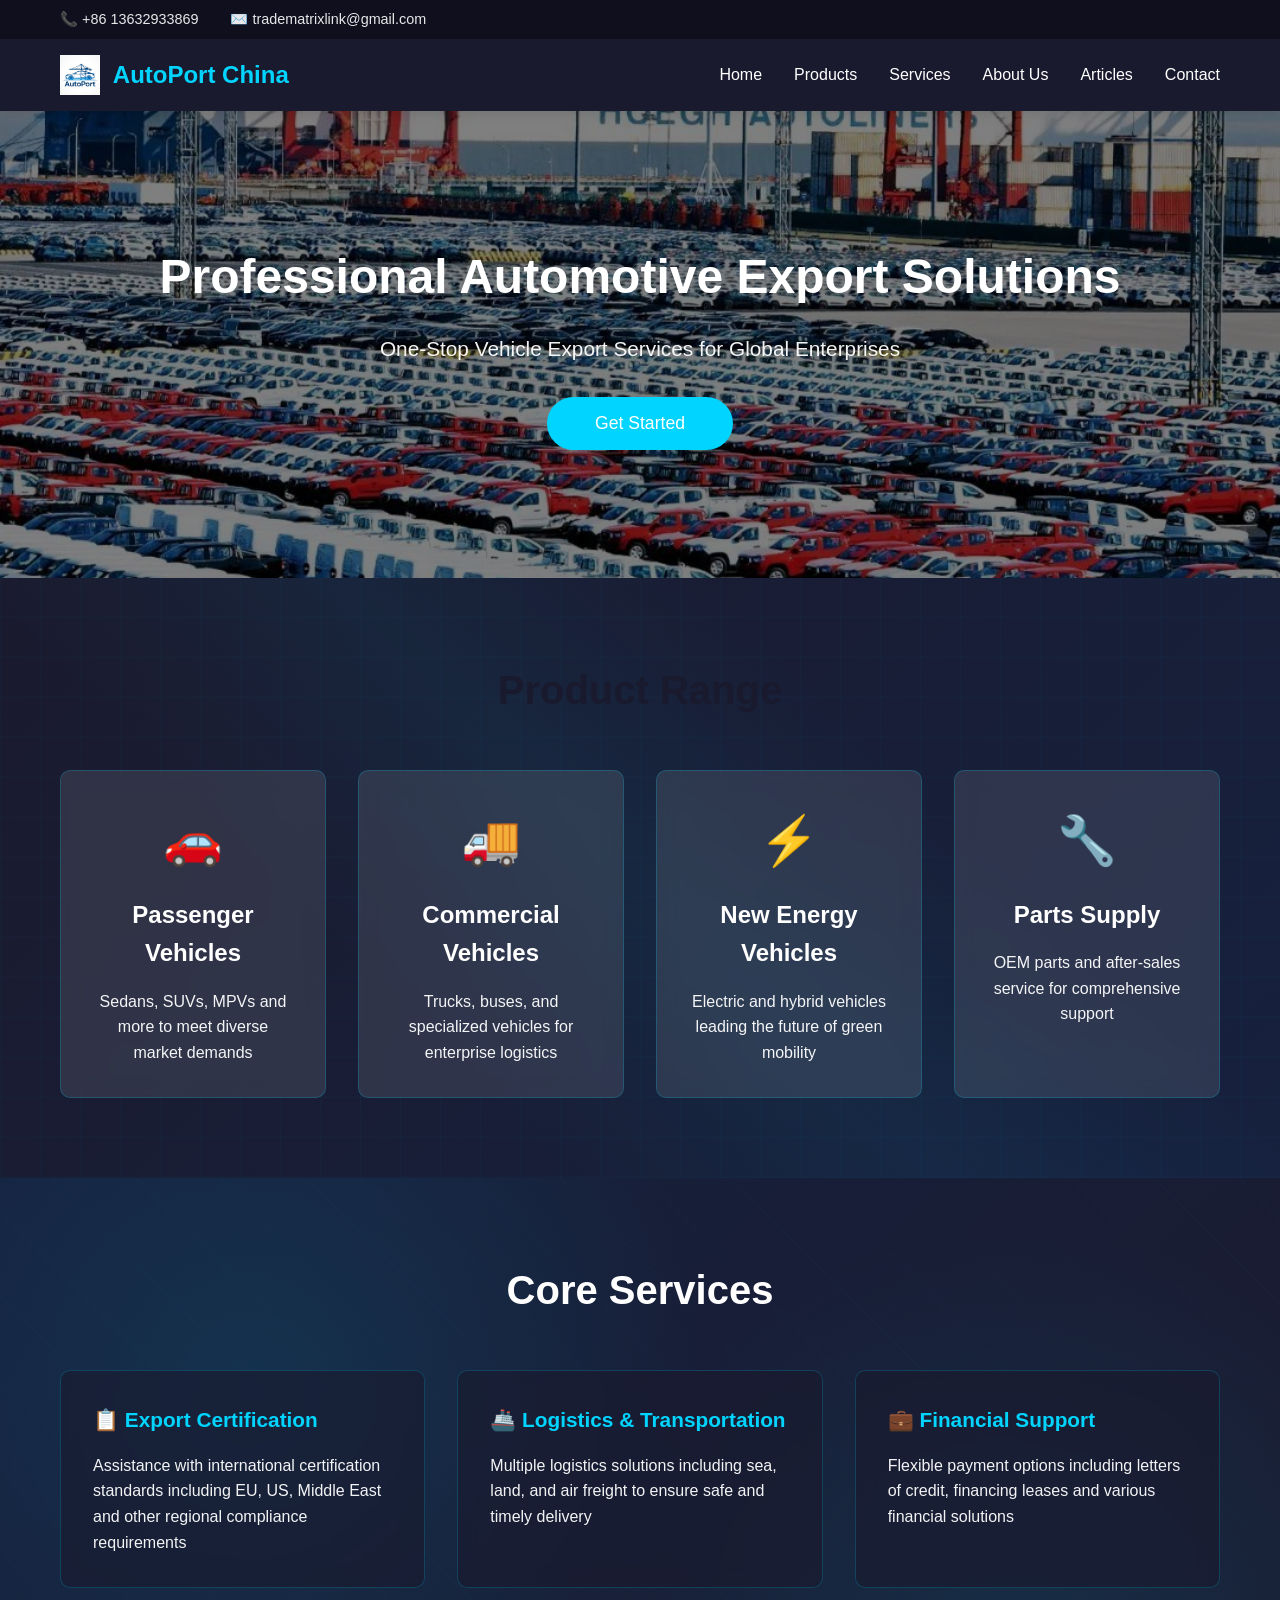
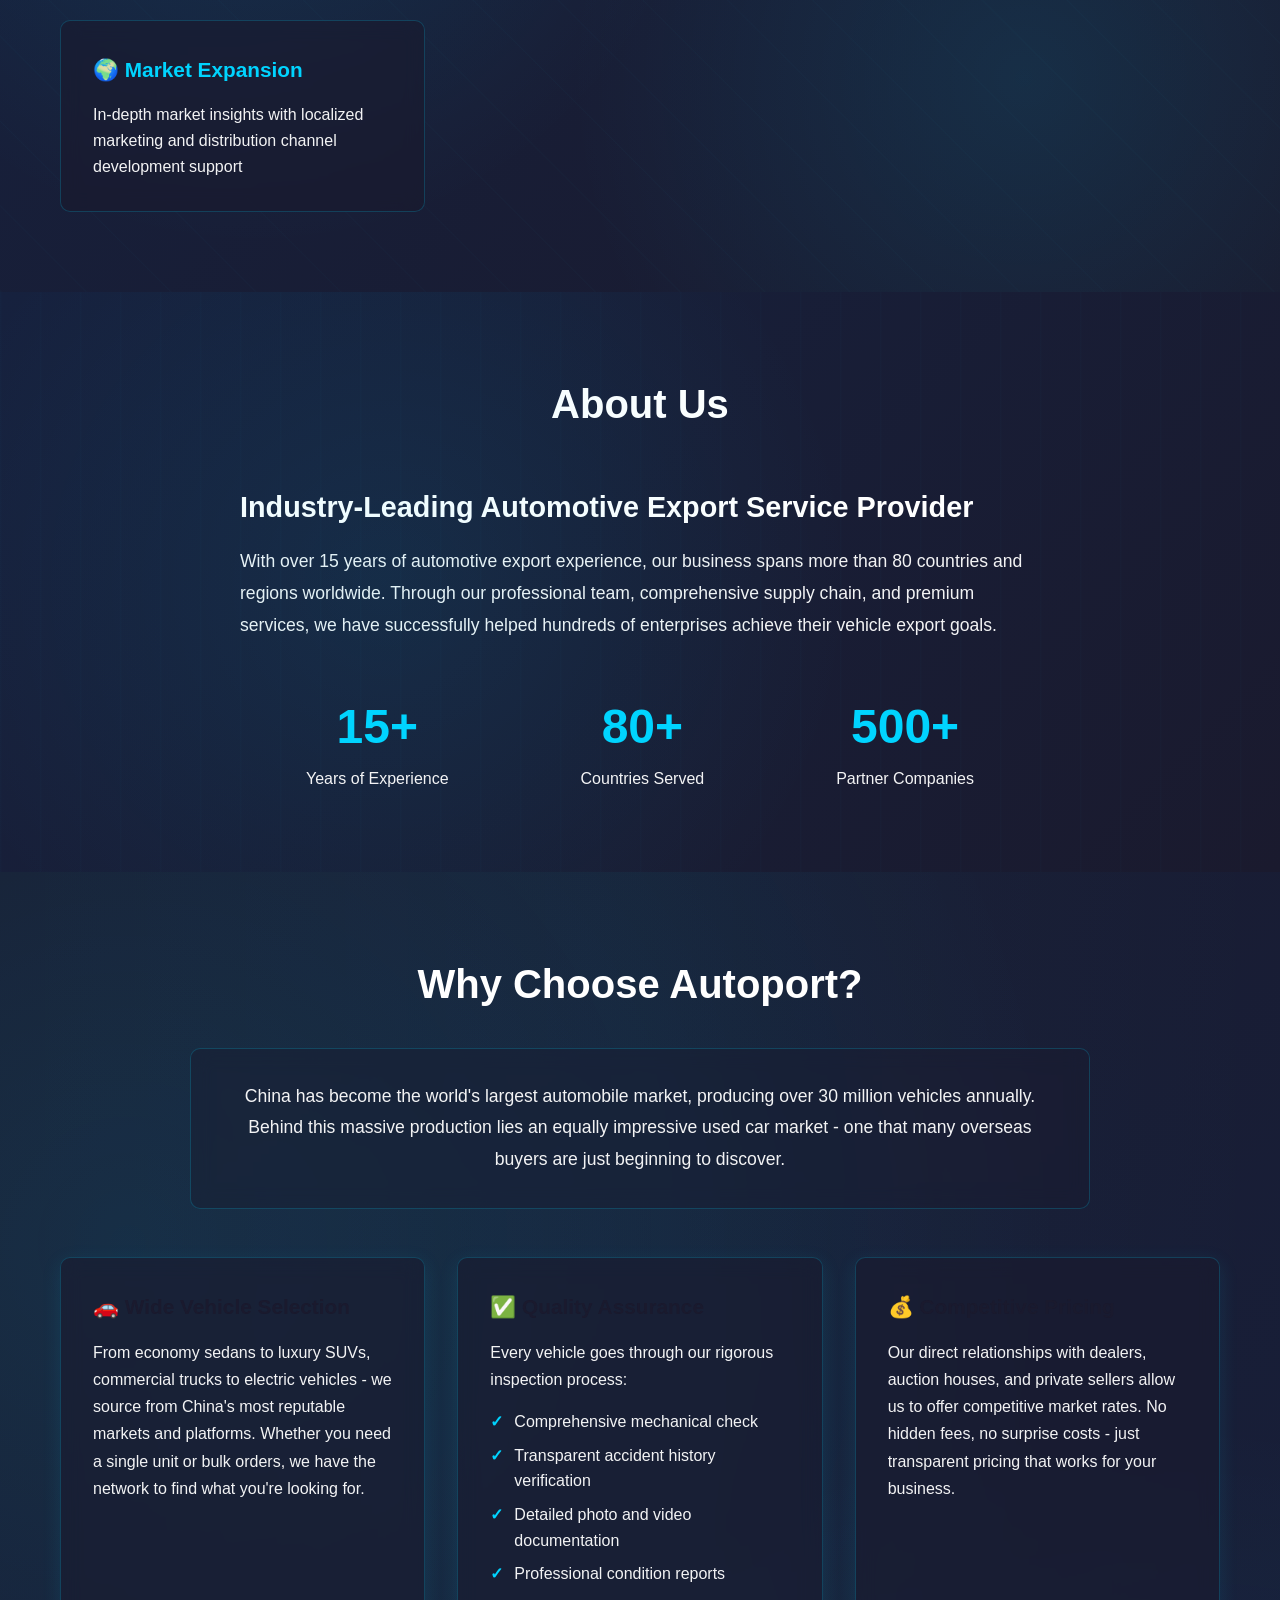
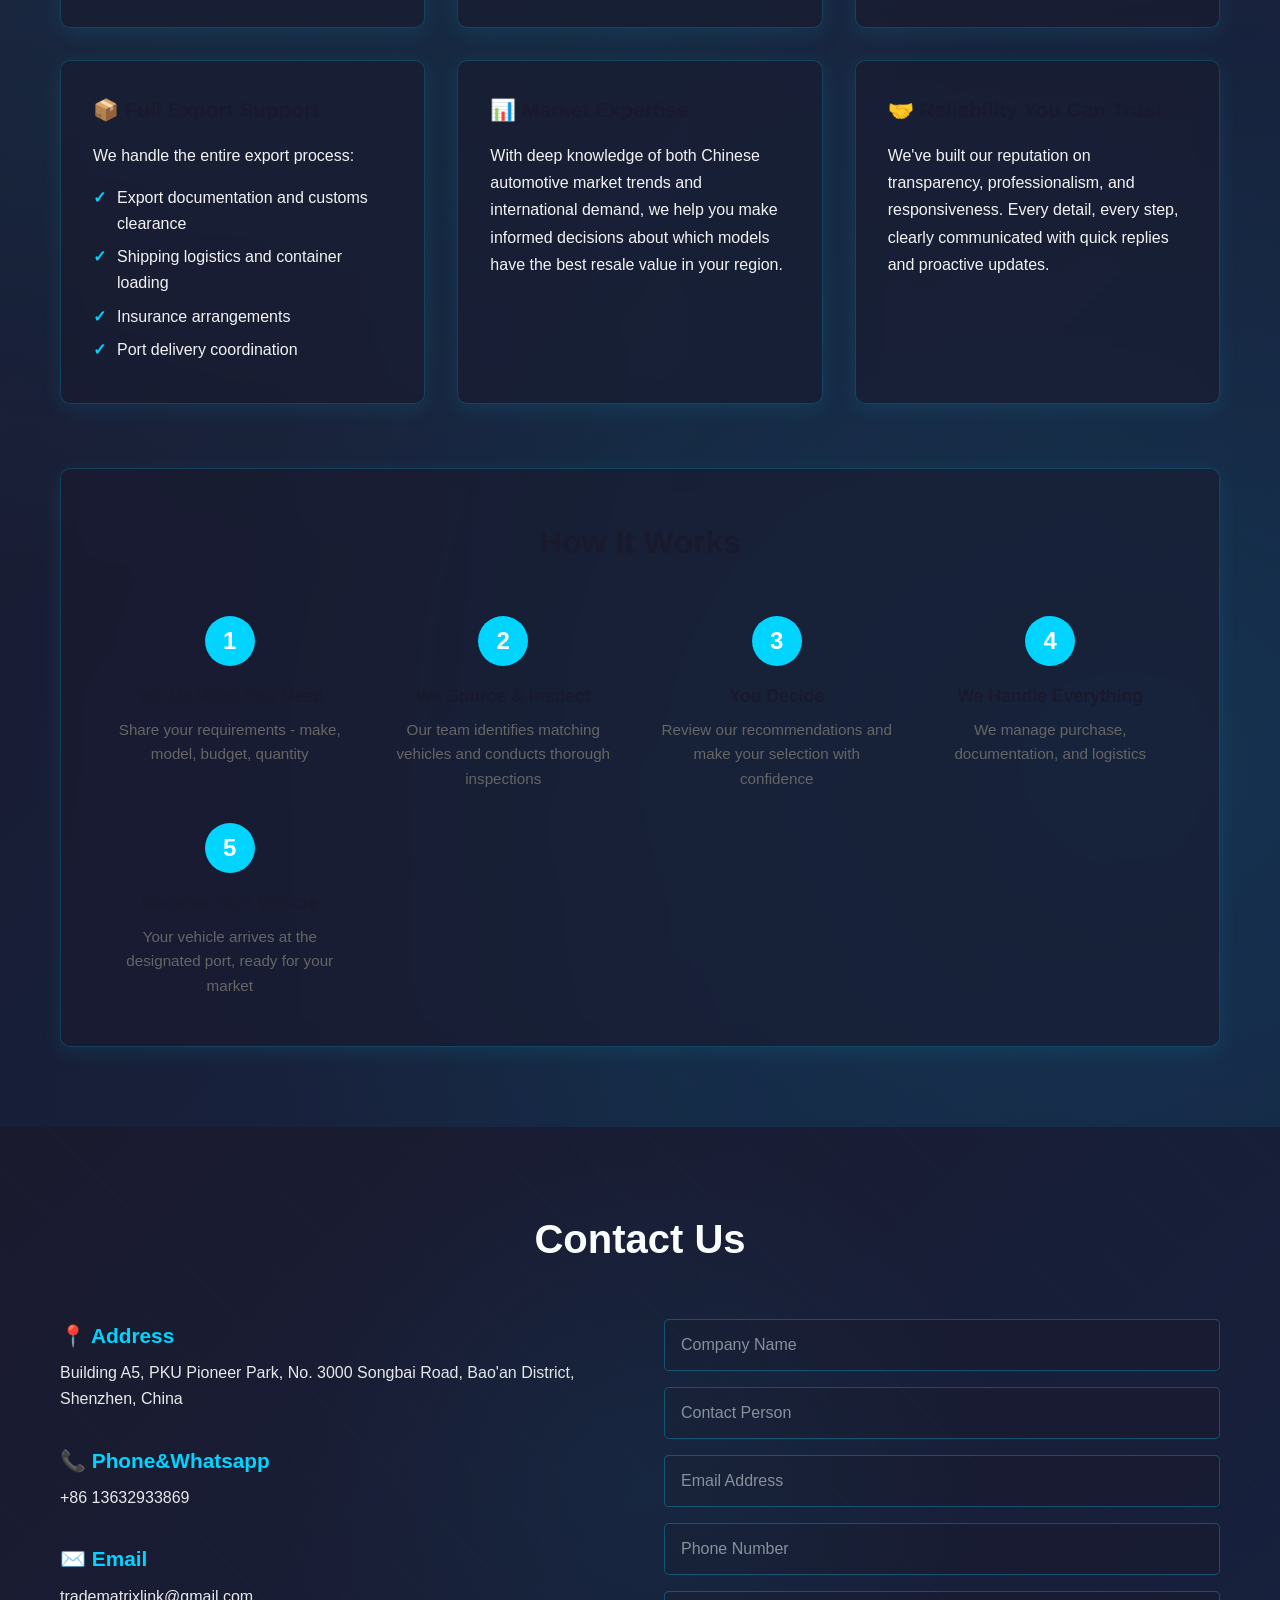
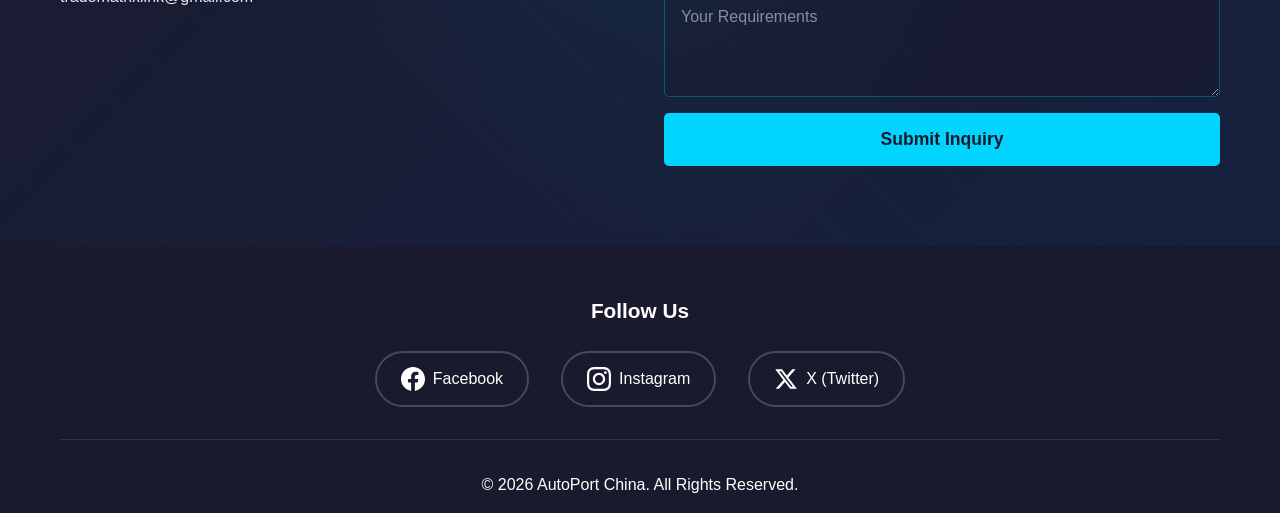
<file: index.html>
<!DOCTYPE html>
<html lang="en">
<head>
    <meta charset="UTF-8">
    <meta name="viewport" content="width=device-width, initial-scale=1.0">
    <title>AutoPort China - Professional Automotive Export Solutions</title>
    <link rel="stylesheet" href="styles.css">
</head>
<body>
    <!-- Top Bar -->
    <div class="top-bar">
        <div class="container">
            <div class="top-bar-content">
                <div class="top-bar-item">
                    <span>📞 +86 13632933869</span>
                </div>
                <div class="top-bar-item">
                    <span>✉️ tradematrixlink@gmail.com</span>
                </div>
            </div>
        </div>
    </div>

    <!-- 导航栏 -->
    <nav class="navbar">
        <div class="container">
            <div class="logo">
                <img src="images/AutoPort Logo.png" alt="AutoPort China Logo" class="logo-img">
                <span>AutoPort China</span>
            </div>
            <ul class="nav-menu">
                <li><a href="#home">Home</a></li>
                <li><a href="#products">Products</a></li>
                <li><a href="#services">Services</a></li>
                <li><a href="#about">About Us</a></li>
                <li><a href="articles.html">Articles</a></li>
                <li><a href="#contact">Contact</a></li>
            </ul>
            <button class="mobile-menu-toggle">☰</button>
        </div>
    </nav>

    <!-- Hero Section -->
    <section id="home" class="hero">
        <div class="hero-background">
            <img src="images/auto port.jpg" alt="Auto Port" class="hero-img">
        </div>
        <div class="container hero-content">
            <h1>Professional Automotive Export Solutions</h1>
            <p>One-Stop Vehicle Export Services for Global Enterprises</p>
            <button class="cta-button">Get Started</button>
        </div>
    </section>

    <!-- Products Section -->
    <section id="products" class="products">
        <div class="container">
            <h2>Product Range</h2>
            <div class="product-grid">
                <div class="product-card">
                    <div class="product-icon">🚗</div>
                    <h3>Passenger Vehicles</h3>
                    <p>Sedans, SUVs, MPVs and more to meet diverse market demands</p>
                </div>
                <div class="product-card">
                    <div class="product-icon">🚚</div>
                    <h3>Commercial Vehicles</h3>
                    <p>Trucks, buses, and specialized vehicles for enterprise logistics</p>
                </div>
                <div class="product-card">
                    <div class="product-icon">⚡</div>
                    <h3>New Energy Vehicles</h3>
                    <p>Electric and hybrid vehicles leading the future of green mobility</p>
                </div>
                <div class="product-card">
                    <div class="product-icon">🔧</div>
                    <h3>Parts Supply</h3>
                    <p>OEM parts and after-sales service for comprehensive support</p>
                </div>
            </div>
        </div>
    </section>

    <!-- Services Section -->
    <section id="services" class="services">
        <div class="container">
            <h2>Core Services</h2>
            <div class="service-list">
                <div class="service-item">
                    <h3>📋 Export Certification</h3>
                    <p>Assistance with international certification standards including EU, US, Middle East and other regional compliance requirements</p>
                </div>
                <div class="service-item">
                    <h3>🚢 Logistics & Transportation</h3>
                    <p>Multiple logistics solutions including sea, land, and air freight to ensure safe and timely delivery</p>
                </div>
                <div class="service-item">
                    <h3>💼 Financial Support</h3>
                    <p>Flexible payment options including letters of credit, financing leases and various financial solutions</p>
                </div>
                <div class="service-item">
                    <h3>🌍 Market Expansion</h3>
                    <p>In-depth market insights with localized marketing and distribution channel development support</p>
                </div>
            </div>
        </div>
    </section>

    <!-- About Section -->
    <section id="about" class="about">
        <div class="container">
            <h2>About Us</h2>
            <div class="about-content">
                <div class="about-text">
                    <h3>Industry-Leading Automotive Export Service Provider</h3>
                    <p>With over 15 years of automotive export experience, our business spans more than 80 countries and regions worldwide. Through our professional team, comprehensive supply chain, and premium services, we have successfully helped hundreds of enterprises achieve their vehicle export goals.</p>
                    <div class="stats">
                        <div class="stat-item">
                            <div class="stat-number">15+</div>
                            <div class="stat-label">Years of Experience</div>
                        </div>
                        <div class="stat-item">
                            <div class="stat-number">80+</div>
                            <div class="stat-label">Countries Served</div>
                        </div>
                        <div class="stat-item">
                            <div class="stat-number">500+</div>
                            <div class="stat-label">Partner Companies</div>
                        </div>
                    </div>
                </div>
            </div>
        </div>
    </section>

    <!-- Why Autoport Section -->
    <section id="why-autoport" class="why-autoport">
        <div class="container">
            <h2>Why Choose Autoport?</h2>
            
            <div class="article-intro">
                <p>China has become the world's largest automobile market, producing over 30 million vehicles annually. Behind this massive production lies an equally impressive used car market - one that many overseas buyers are just beginning to discover.</p>
            </div>

            <div class="features-grid">
                <div class="feature-box">
                    <h3>🚗 Wide Vehicle Selection</h3>
                    <p>From economy sedans to luxury SUVs, commercial trucks to electric vehicles - we source from China's most reputable markets and platforms. Whether you need a single unit or bulk orders, we have the network to find what you're looking for.</p>
                </div>

                <div class="feature-box">
                    <h3>✅ Quality Assurance</h3>
                    <p>Every vehicle goes through our rigorous inspection process:</p>
                    <ul>
                        <li>Comprehensive mechanical check</li>
                        <li>Transparent accident history verification</li>
                        <li>Detailed photo and video documentation</li>
                        <li>Professional condition reports</li>
                    </ul>
                </div>

                <div class="feature-box">
                    <h3>💰 Competitive Pricing</h3>
                    <p>Our direct relationships with dealers, auction houses, and private sellers allow us to offer competitive market rates. No hidden fees, no surprise costs - just transparent pricing that works for your business.</p>
                </div>

                <div class="feature-box">
                    <h3>📦 Full Export Support</h3>
                    <p>We handle the entire export process:</p>
                    <ul>
                        <li>Export documentation and customs clearance</li>
                        <li>Shipping logistics and container loading</li>
                        <li>Insurance arrangements</li>
                        <li>Port delivery coordination</li>
                    </ul>
                </div>

                <div class="feature-box">
                    <h3>📊 Market Expertise</h3>
                    <p>With deep knowledge of both Chinese automotive market trends and international demand, we help you make informed decisions about which models have the best resale value in your region.</p>
                </div>

                <div class="feature-box">
                    <h3>🤝 Reliability You Can Trust</h3>
                    <p>We've built our reputation on transparency, professionalism, and responsiveness. Every detail, every step, clearly communicated with quick replies and proactive updates.</p>
                </div>
            </div>

            <div class="how-it-works">
                <h3>How It Works</h3>
                <div class="steps">
                    <div class="step">
                        <div class="step-number">1</div>
                        <h4>Tell Us What You Need</h4>
                        <p>Share your requirements - make, model, budget, quantity</p>
                    </div>
                    <div class="step">
                        <div class="step-number">2</div>
                        <h4>We Source & Inspect</h4>
                        <p>Our team identifies matching vehicles and conducts thorough inspections</p>
                    </div>
                    <div class="step">
                        <div class="step-number">3</div>
                        <h4>You Decide</h4>
                        <p>Review our recommendations and make your selection with confidence</p>
                    </div>
                    <div class="step">
                        <div class="step-number">4</div>
                        <h4>We Handle Everything</h4>
                        <p>We manage purchase, documentation, and logistics</p>
                    </div>
                    <div class="step">
                        <div class="step-number">5</div>
                        <h4>Receive Your Vehicle</h4>
                        <p>Your vehicle arrives at the designated port, ready for your market</p>
                    </div>
                </div>
            </div>
        </div>
    </section>

    <!-- Contact Section -->
    <section id="contact" class="contact">
        <div class="container">
            <h2>Contact Us</h2>
            <div class="contact-content">
                <div class="contact-info">
                    <div class="info-item">
                        <h3>📍 Address</h3>
                        <p>Building A5, PKU Pioneer Park, No. 3000 Songbai Road, Bao'an District, Shenzhen, China</p>
                    </div>
                    <div class="info-item">
                        <h3>📞 Phone&Whatsapp</h3>
                        <p>+86 13632933869</p>
                    </div>
                    <div class="info-item">
                        <h3>✉️ Email</h3>
                        <p>tradematrixlink@gmail.com</p>
                    </div>
                </div>
                <form class="contact-form">
                    <input type="text" placeholder="Company Name" required>
                    <input type="text" placeholder="Contact Person" required>
                    <input type="email" placeholder="Email Address" required>
                    <input type="tel" placeholder="Phone Number" required>
                    <textarea placeholder="Your Requirements" rows="4" required></textarea>
                    <button type="submit" class="submit-button">Submit Inquiry</button>
                </form>
            </div>
        </div>
    </section>

    <!-- Footer -->
    <footer class="footer">
        <div class="container">
            <div class="footer-content">
                <div class="footer-social">
                    <h3>Follow Us</h3>
                    <div class="social-links">
                        <a href="https://www.facebook.com/autoportpage/" target="_blank" rel="noopener noreferrer" class="social-link">
                            <svg width="24" height="24" viewBox="0 0 24 24" fill="currentColor">
                                <path d="M24 12.073c0-6.627-5.373-12-12-12s-12 5.373-12 12c0 5.99 4.388 10.954 10.125 11.854v-8.385H7.078v-3.47h3.047V9.43c0-3.007 1.792-4.669 4.533-4.669 1.312 0 2.686.235 2.686.235v2.953H15.83c-1.491 0-1.956.925-1.956 1.874v2.25h3.328l-.532 3.47h-2.796v8.385C19.612 23.027 24 18.062 24 12.073z"/>
                            </svg>
                            <span>Facebook</span>
                        </a>
                        <a href="https://www.instagram.com/autoport.cc/" target="_blank" rel="noopener noreferrer" class="social-link">
                            <svg width="24" height="24" viewBox="0 0 24 24" fill="currentColor">
                                <path d="M12 2.163c3.204 0 3.584.012 4.85.07 3.252.148 4.771 1.691 4.919 4.919.058 1.265.069 1.645.069 4.849 0 3.205-.012 3.584-.069 4.849-.149 3.225-1.664 4.771-4.919 4.919-1.266.058-1.644.07-4.85.07-3.204 0-3.584-.012-4.849-.07-3.26-.149-4.771-1.699-4.919-4.92-.058-1.265-.07-1.644-.07-4.849 0-3.204.013-3.583.07-4.849.149-3.227 1.664-4.771 4.919-4.919 1.266-.057 1.645-.069 4.849-.069zm0-2.163c-3.259 0-3.667.014-4.947.072-4.358.2-6.78 2.618-6.98 6.98-.059 1.281-.073 1.689-.073 4.948 0 3.259.014 3.668.072 4.948.2 4.358 2.618 6.78 6.98 6.98 1.281.058 1.689.072 4.948.072 3.259 0 3.668-.014 4.948-.072 4.354-.2 6.782-2.618 6.979-6.98.059-1.28.073-1.689.073-4.948 0-3.259-.014-3.667-.072-4.947-.196-4.354-2.617-6.78-6.979-6.98-1.281-.059-1.69-.073-4.949-.073zm0 5.838c-3.403 0-6.162 2.759-6.162 6.162s2.759 6.163 6.162 6.163 6.162-2.759 6.162-6.163c0-3.403-2.759-6.162-6.162-6.162zm0 10.162c-2.209 0-4-1.79-4-4 0-2.209 1.791-4 4-4s4 1.791 4 4c0 2.21-1.791 4-4 4zm6.406-11.845c-.796 0-1.441.645-1.441 1.44s.645 1.44 1.441 1.44c.795 0 1.439-.645 1.439-1.44s-.644-1.44-1.439-1.44z"/>
                            </svg>
                            <span>Instagram</span>
                        </a>
                        <a href="https://x.com/starkernal" target="_blank" rel="noopener noreferrer" class="social-link">
                            <svg width="24" height="24" viewBox="0 0 24 24" fill="currentColor">
                                <path d="M18.244 2.25h3.308l-7.227 8.26 8.502 11.24H16.17l-5.214-6.817L4.99 21.75H1.68l7.73-8.835L1.254 2.25H8.08l4.713 6.231zm-1.161 17.52h1.833L7.084 4.126H5.117z"/>
                            </svg>
                            <span>X (Twitter)</span>
                        </a>
                    </div>
                </div>
            </div>
            <div class="footer-bottom">
                <p>&copy; 2026 AutoPort China. All Rights Reserved.</p>
            </div>
        </div>
    </footer>

    <script src="script.js"></script>
</body>
</html>
</file>
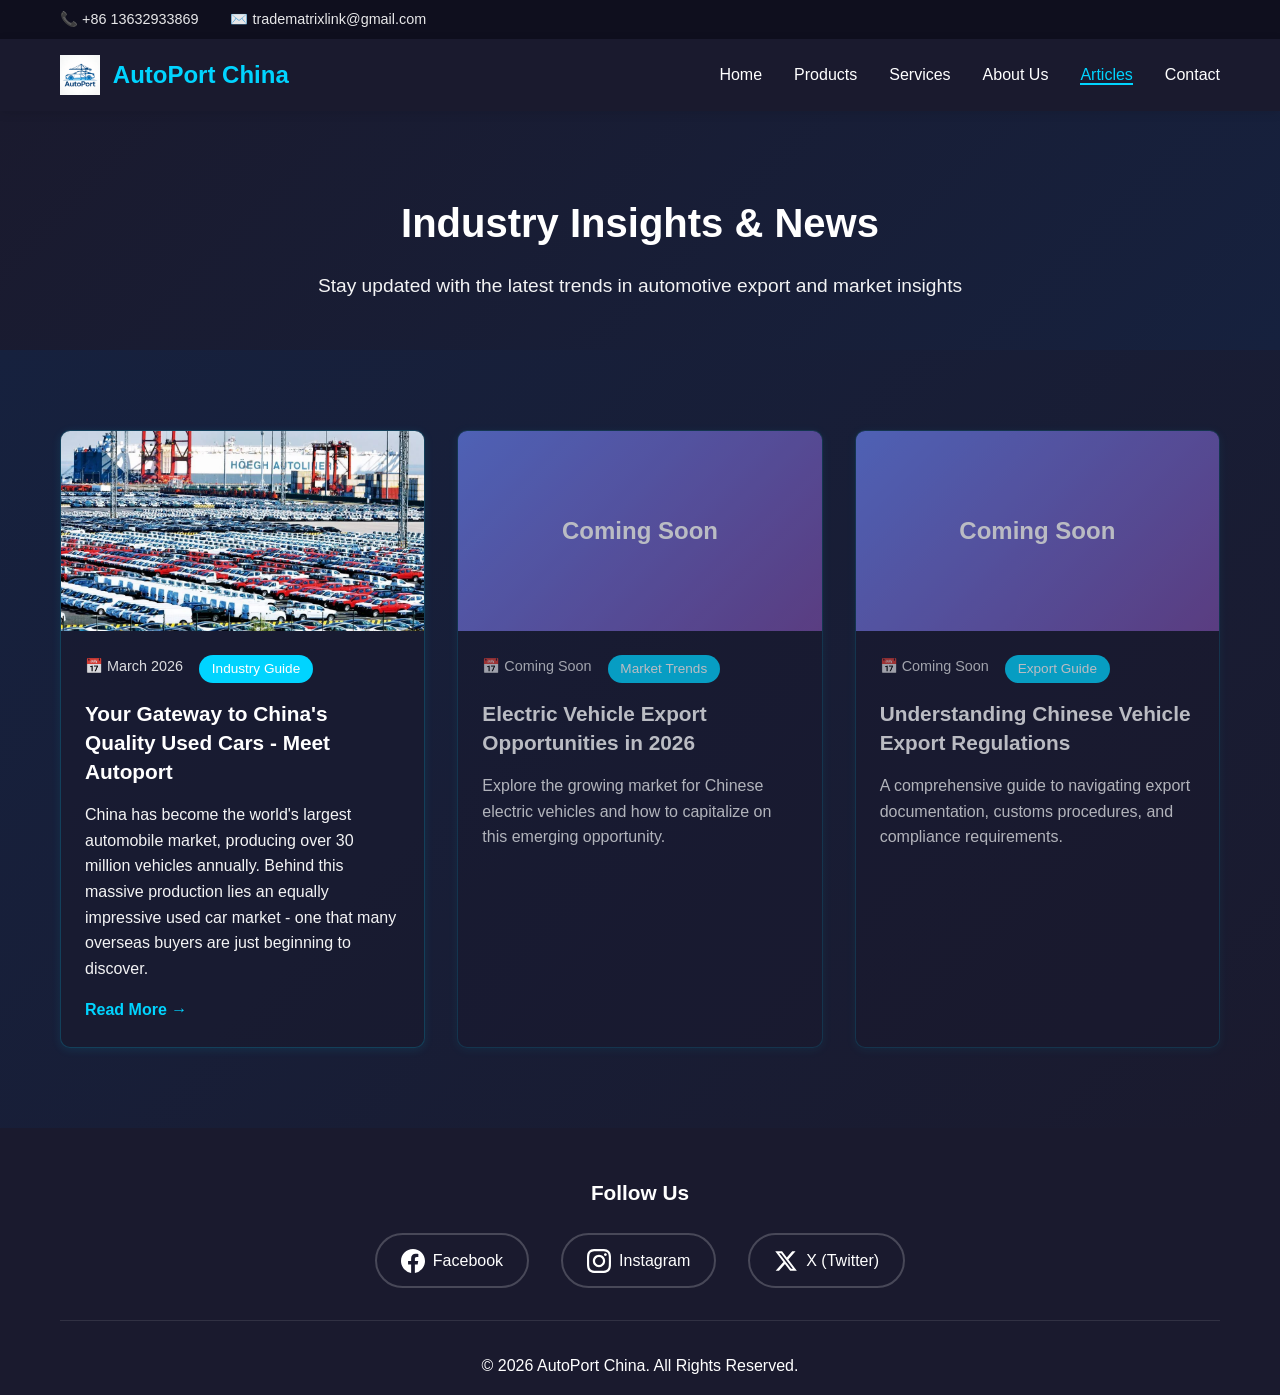
<file: articles.html>
<!DOCTYPE html>
<html lang="en">
<head>
    <meta charset="UTF-8">
    <meta name="viewport" content="width=device-width, initial-scale=1.0">
    <title>Articles - AutoPort China</title>
    <link rel="stylesheet" href="styles.css">
</head>
<body>
    <!-- Top Bar -->
    <div class="top-bar">
        <div class="container">
            <div class="top-bar-content">
                <div class="top-bar-item">
                    <span>📞 +86 13632933869</span>
                </div>
                <div class="top-bar-item">
                    <span>✉️ tradematrixlink@gmail.com</span>
                </div>
            </div>
        </div>
    </div>

    <!-- Navigation -->
    <nav class="navbar">
        <div class="container">
            <div class="logo">
                <img src="images/AutoPort Logo.png" alt="AutoPort China Logo" class="logo-img">
                <span>AutoPort China</span>
            </div>
            <ul class="nav-menu">
                <li><a href="index.html">Home</a></li>
                <li><a href="index.html#products">Products</a></li>
                <li><a href="index.html#services">Services</a></li>
                <li><a href="index.html#about">About Us</a></li>
                <li><a href="articles.html" class="active">Articles</a></li>
                <li><a href="index.html#contact">Contact</a></li>
            </ul>
            <button class="mobile-menu-toggle">☰</button>
        </div>
    </nav>

    <!-- Articles Header -->
    <section class="articles-header">
        <div class="container">
            <h1>Industry Insights & News</h1>
            <p>Stay updated with the latest trends in automotive export and market insights</p>
        </div>
    </section>

    <!-- Articles List -->
    <section class="articles-list">
        <div class="container">
            <div class="articles-grid">
                <!-- Article 1 -->
                <article class="article-card">
                    <a href="autoport_article_en.html" class="article-link">
                        <div class="article-image">
                            <img src="images/auto port.jpg" alt="Used Cars Export">
                        </div>
                    </a>
                    <div class="article-content">
                        <div class="article-meta">
                            <span class="article-date">📅 March 2026</span>
                            <span class="article-category">Industry Guide</span>
                        </div>
                        <h2><a href="autoport_article_en.html">Your Gateway to China's Quality Used Cars - Meet Autoport</a></h2>
                        <p>China has become the world's largest automobile market, producing over 30 million vehicles annually. Behind this massive production lies an equally impressive used car market - one that many overseas buyers are just beginning to discover.</p>
                        <a href="autoport_article_en.html" class="read-more">Read More →</a>
                    </div>
                </article>

                <!-- Placeholder for future articles -->
                <article class="article-card coming-soon">
                    <div class="article-image placeholder">
                        <div class="placeholder-text">Coming Soon</div>
                    </div>
                    <div class="article-content">
                        <div class="article-meta">
                            <span class="article-date">📅 Coming Soon</span>
                            <span class="article-category">Market Trends</span>
                        </div>
                        <h2>Electric Vehicle Export Opportunities in 2026</h2>
                        <p>Explore the growing market for Chinese electric vehicles and how to capitalize on this emerging opportunity.</p>
                    </div>
                </article>

                <article class="article-card coming-soon">
                    <div class="article-image placeholder">
                        <div class="placeholder-text">Coming Soon</div>
                    </div>
                    <div class="article-content">
                        <div class="article-meta">
                            <span class="article-date">📅 Coming Soon</span>
                            <span class="article-category">Export Guide</span>
                        </div>
                        <h2>Understanding Chinese Vehicle Export Regulations</h2>
                        <p>A comprehensive guide to navigating export documentation, customs procedures, and compliance requirements.</p>
                    </div>
                </article>
            </div>
        </div>
    </section>

    <!-- Footer -->
    <footer class="footer">
        <div class="container">
            <div class="footer-content">
                <div class="footer-social">
                    <h3>Follow Us</h3>
                    <div class="social-links">
                        <a href="https://www.facebook.com/autoportpage/" target="_blank" rel="noopener noreferrer" class="social-link">
                            <svg width="24" height="24" viewBox="0 0 24 24" fill="currentColor">
                                <path d="M24 12.073c0-6.627-5.373-12-12-12s-12 5.373-12 12c0 5.99 4.388 10.954 10.125 11.854v-8.385H7.078v-3.47h3.047V9.43c0-3.007 1.792-4.669 4.533-4.669 1.312 0 2.686.235 2.686.235v2.953H15.83c-1.491 0-1.956.925-1.956 1.874v2.25h3.328l-.532 3.47h-2.796v8.385C19.612 23.027 24 18.062 24 12.073z"/>
                            </svg>
                            <span>Facebook</span>
                        </a>
                        <a href="https://www.instagram.com/autoport.cc/" target="_blank" rel="noopener noreferrer" class="social-link">
                            <svg width="24" height="24" viewBox="0 0 24 24" fill="currentColor">
                                <path d="M12 2.163c3.204 0 3.584.012 4.85.07 3.252.148 4.771 1.691 4.919 4.919.058 1.265.069 1.645.069 4.849 0 3.205-.012 3.584-.069 4.849-.149 3.225-1.664 4.771-4.919 4.919-1.266.058-1.644.07-4.85.07-3.204 0-3.584-.012-4.849-.07-3.26-.149-4.771-1.699-4.919-4.92-.058-1.265-.07-1.644-.07-4.849 0-3.204.013-3.583.07-4.849.149-3.227 1.664-4.771 4.919-4.919 1.266-.057 1.645-.069 4.849-.069zm0-2.163c-3.259 0-3.667.014-4.947.072-4.358.2-6.78 2.618-6.98 6.98-.059 1.281-.073 1.689-.073 4.948 0 3.259.014 3.668.072 4.948.2 4.358 2.618 6.78 6.98 6.98 1.281.058 1.689.072 4.948.072 3.259 0 3.668-.014 4.948-.072 4.354-.2 6.782-2.618 6.979-6.98.059-1.28.073-1.689.073-4.948 0-3.259-.014-3.667-.072-4.947-.196-4.354-2.617-6.78-6.979-6.98-1.281-.059-1.69-.073-4.949-.073zm0 5.838c-3.403 0-6.162 2.759-6.162 6.162s2.759 6.163 6.162 6.163 6.162-2.759 6.162-6.163c0-3.403-2.759-6.162-6.162-6.162zm0 10.162c-2.209 0-4-1.79-4-4 0-2.209 1.791-4 4-4s4 1.791 4 4c0 2.21-1.791 4-4 4zm6.406-11.845c-.796 0-1.441.645-1.441 1.44s.645 1.44 1.441 1.44c.795 0 1.439-.645 1.439-1.44s-.644-1.44-1.439-1.44z"/>
                            </svg>
                            <span>Instagram</span>
                        </a>
                        <a href="https://x.com/starkernal" target="_blank" rel="noopener noreferrer" class="social-link">
                            <svg width="24" height="24" viewBox="0 0 24 24" fill="currentColor">
                                <path d="M18.244 2.25h3.308l-7.227 8.26 8.502 11.24H16.17l-5.214-6.817L4.99 21.75H1.68l7.73-8.835L1.254 2.25H8.08l4.713 6.231zm-1.161 17.52h1.833L7.084 4.126H5.117z"/>
                            </svg>
                            <span>X (Twitter)</span>
                        </a>
                    </div>
                </div>
            </div>
            <div class="footer-bottom">
                <p>&copy; 2026 AutoPort China. All Rights Reserved.</p>
            </div>
        </div>
    </footer>

    <script src="script.js"></script>
</body>
</html>
</file>
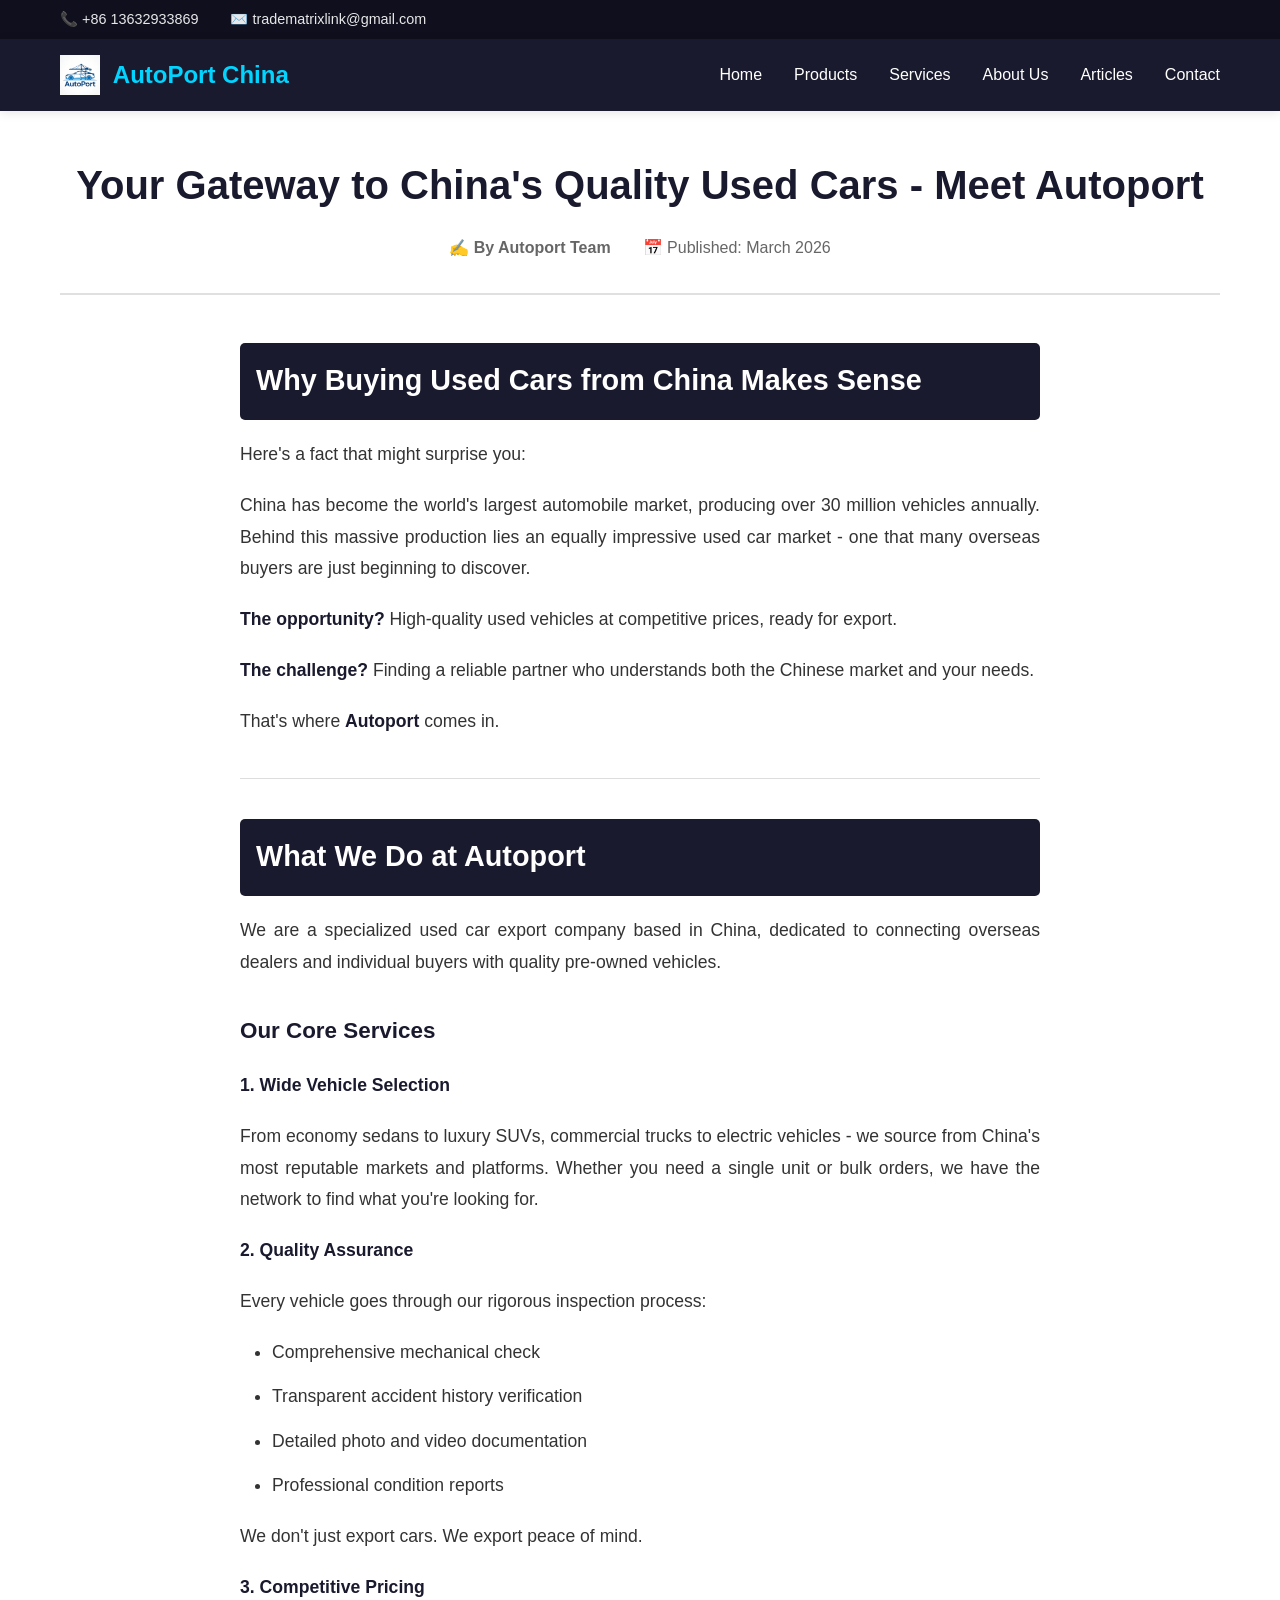
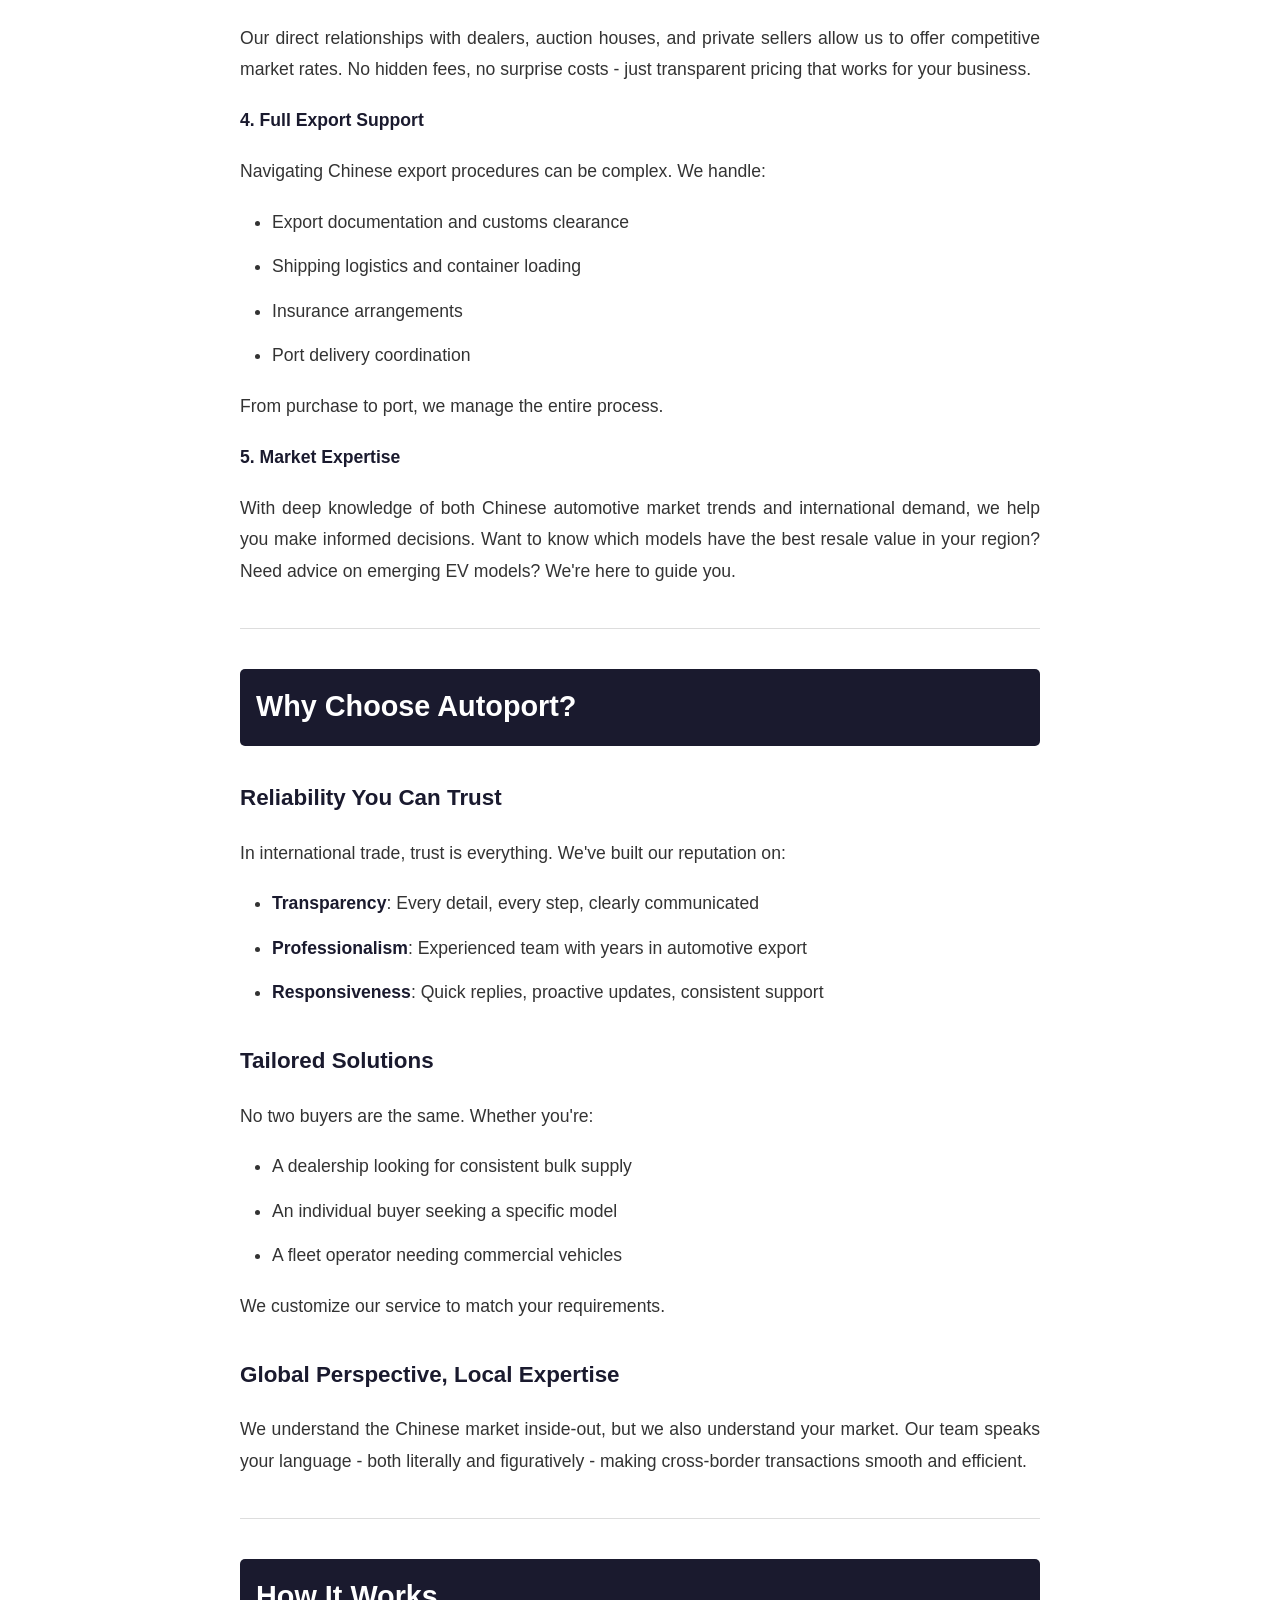
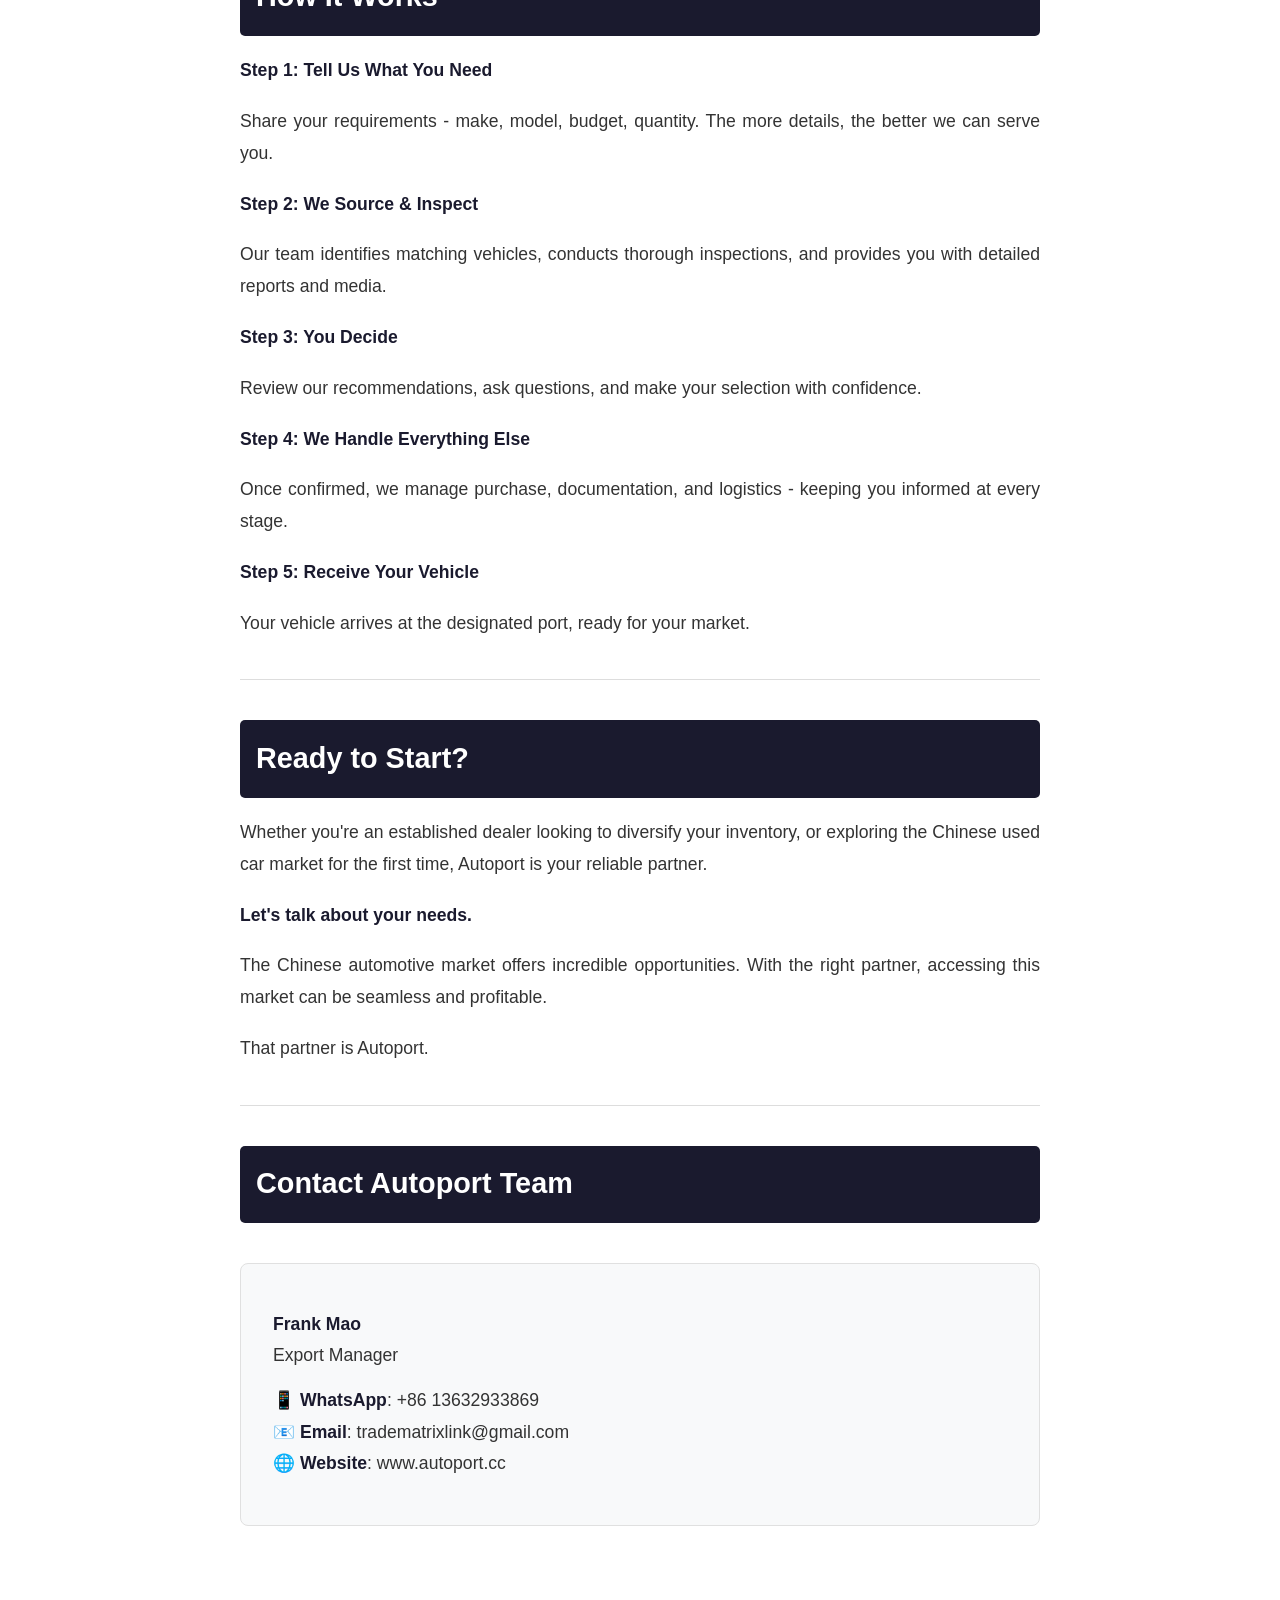
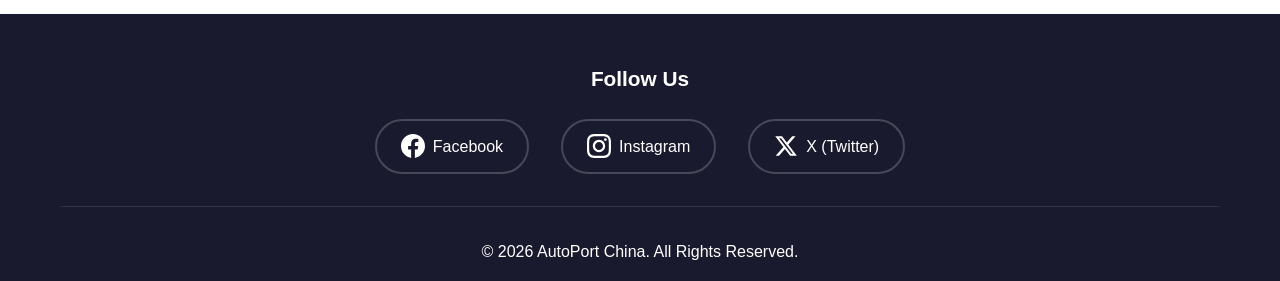
<file: autoport_article_en.html>
<!DOCTYPE html>
<html lang="en">
<head>
    <meta charset="UTF-8">
    <meta name="viewport" content="width=device-width, initial-scale=1.0">
    <title>Your Gateway to China's Quality Used Cars - Meet Autoport</title>
    <meta name="description" content="Autoport is a specialized used car export company based in China, connecting overseas dealers and buyers with quality pre-owned vehicles.">
    <link rel="stylesheet" href="styles.css">
</head>
<body>
    <!-- Top Bar -->
    <div class="top-bar">
        <div class="container">
            <div class="top-bar-content">
                <div class="top-bar-item">
                    <span>📞 +86 13632933869</span>
                </div>
                <div class="top-bar-item">
                    <span>✉️ tradematrixlink@gmail.com</span>
                </div>
            </div>
        </div>
    </div>

    <!-- Navigation -->
    <nav class="navbar">
        <div class="container">
            <div class="logo">
                <img src="images/AutoPort Logo.png" alt="AutoPort China Logo" class="logo-img">
                <span>AutoPort China</span>
            </div>
            <ul class="nav-menu">
                <li><a href="index.html">Home</a></li>
                <li><a href="index.html#products">Products</a></li>
                <li><a href="index.html#services">Services</a></li>
                <li><a href="index.html#about">About Us</a></li>
                <li><a href="articles.html">Articles</a></li>
                <li><a href="index.html#contact">Contact</a></li>
            </ul>
            <button class="mobile-menu-toggle">☰</button>
        </div>
    </nav>

    <!-- Article Header -->
    <article class="article-page">
        <div class="container">
            <div class="article-header-section">
                <h1>Your Gateway to China's Quality Used Cars - Meet Autoport</h1>
                <div class="article-meta-info">
                    <span class="author">✍️ By Autoport Team</span>
                    <span class="publish-date">📅 Published: March 2026</span>
                </div>
            </div>

            <div class="article-body">

<h2>Why Buying Used Cars from China Makes Sense</h2>

<p>Here's a fact that might surprise you:</p>

<p>China has become the world's largest automobile market, producing over 30 million vehicles annually. Behind this massive production lies an equally impressive used car market - one that many overseas buyers are just beginning to discover.</p>

<p><strong>The opportunity?</strong> High-quality used vehicles at competitive prices, ready for export.</p>

<p><strong>The challenge?</strong> Finding a reliable partner who understands both the Chinese market and your needs.</p>

<p>That's where <strong>Autoport</strong> comes in.</p>

<hr>

<h2>What We Do at Autoport</h2>

<p>We are a specialized used car export company based in China, dedicated to connecting overseas dealers and individual buyers with quality pre-owned vehicles.</p>

<h3>Our Core Services</h3>

<p><strong>1. Wide Vehicle Selection</strong></p>

<p>From economy sedans to luxury SUVs, commercial trucks to electric vehicles - we source from China's most reputable markets and platforms. Whether you need a single unit or bulk orders, we have the network to find what you're looking for.</p>

<p><strong>2. Quality Assurance</strong></p>

<p>Every vehicle goes through our rigorous inspection process:</p>
<ul>
<li>Comprehensive mechanical check</li>
<li>Transparent accident history verification</li>
<li>Detailed photo and video documentation</li>
<li>Professional condition reports</li>
</ul>

<p>We don't just export cars. We export peace of mind.</p>

<p><strong>3. Competitive Pricing</strong></p>

<p>Our direct relationships with dealers, auction houses, and private sellers allow us to offer competitive market rates. No hidden fees, no surprise costs - just transparent pricing that works for your business.</p>

<p><strong>4. Full Export Support</strong></p>

<p>Navigating Chinese export procedures can be complex. We handle:</p>
<ul>
<li>Export documentation and customs clearance</li>
<li>Shipping logistics and container loading</li>
<li>Insurance arrangements</li>
<li>Port delivery coordination</li>
</ul>

<p>From purchase to port, we manage the entire process.</p>

<p><strong>5. Market Expertise</strong></p>

<p>With deep knowledge of both Chinese automotive market trends and international demand, we help you make informed decisions. Want to know which models have the best resale value in your region? Need advice on emerging EV models? We're here to guide you.</p>

<hr>

<h2>Why Choose Autoport?</h2>

<h3>Reliability You Can Trust</h3>

<p>In international trade, trust is everything. We've built our reputation on:</p>
<ul>
<li><strong>Transparency</strong>: Every detail, every step, clearly communicated</li>
<li><strong>Professionalism</strong>: Experienced team with years in automotive export</li>
<li><strong>Responsiveness</strong>: Quick replies, proactive updates, consistent support</li>
</ul>

<h3>Tailored Solutions</h3>

<p>No two buyers are the same. Whether you're:</p>
<ul>
<li>A dealership looking for consistent bulk supply</li>
<li>An individual buyer seeking a specific model</li>
<li>A fleet operator needing commercial vehicles</li>
</ul>

<p>We customize our service to match your requirements.</p>

<h3>Global Perspective, Local Expertise</h3>

<p>We understand the Chinese market inside-out, but we also understand your market. Our team speaks your language - both literally and figuratively - making cross-border transactions smooth and efficient.</p>

<hr>

<h2>How It Works</h2>

<p><strong>Step 1: Tell Us What You Need</strong></p>

<p>Share your requirements - make, model, budget, quantity. The more details, the better we can serve you.</p>

<p><strong>Step 2: We Source & Inspect</strong></p>

<p>Our team identifies matching vehicles, conducts thorough inspections, and provides you with detailed reports and media.</p>

<p><strong>Step 3: You Decide</strong></p>

<p>Review our recommendations, ask questions, and make your selection with confidence.</p>

<p><strong>Step 4: We Handle Everything Else</strong></p>

<p>Once confirmed, we manage purchase, documentation, and logistics - keeping you informed at every stage.</p>

<p><strong>Step 5: Receive Your Vehicle</strong></p>

<p>Your vehicle arrives at the designated port, ready for your market.</p>

<hr>

<h2>Ready to Start?</h2>

<p>Whether you're an established dealer looking to diversify your inventory, or exploring the Chinese used car market for the first time, Autoport is your reliable partner.</p>

<p><strong>Let's talk about your needs.</strong></p>

<p>The Chinese automotive market offers incredible opportunities. With the right partner, accessing this market can be seamless and profitable.</p>

<p>That partner is Autoport.</p>

<hr>

<h2>Contact Autoport Team</h2>

<div class="contact-box">
<p><strong>Frank Mao</strong><br>
Export Manager</p>

<p>📱 <strong>WhatsApp</strong>: +86 13632933869<br>
📧 <strong>Email</strong>: tradematrixlink@gmail.com<br>
🌐 <strong>Website</strong>: www.autoport.cc</p>
</div>

            </div>
        </div>
    </article>

    <!-- Footer -->
    <footer class="footer">
        <div class="container">
            <div class="footer-content">
                <div class="footer-social">
                    <h3>Follow Us</h3>
                    <div class="social-links">
                        <a href="https://www.facebook.com/autoportpage/" target="_blank" rel="noopener noreferrer" class="social-link">
                            <svg width="24" height="24" viewBox="0 0 24 24" fill="currentColor">
                                <path d="M24 12.073c0-6.627-5.373-12-12-12s-12 5.373-12 12c0 5.99 4.388 10.954 10.125 11.854v-8.385H7.078v-3.47h3.047V9.43c0-3.007 1.792-4.669 4.533-4.669 1.312 0 2.686.235 2.686.235v2.953H15.83c-1.491 0-1.956.925-1.956 1.874v2.25h3.328l-.532 3.47h-2.796v8.385C19.612 23.027 24 18.062 24 12.073z"/>
                            </svg>
                            <span>Facebook</span>
                        </a>
                        <a href="https://www.instagram.com/autoport.cc/" target="_blank" rel="noopener noreferrer" class="social-link">
                            <svg width="24" height="24" viewBox="0 0 24 24" fill="currentColor">
                                <path d="M12 2.163c3.204 0 3.584.012 4.85.07 3.252.148 4.771 1.691 4.919 4.919.058 1.265.069 1.645.069 4.849 0 3.205-.012 3.584-.069 4.849-.149 3.225-1.664 4.771-4.919 4.919-1.266.058-1.644.07-4.85.07-3.204 0-3.584-.012-4.849-.07-3.26-.149-4.771-1.699-4.919-4.92-.058-1.265-.07-1.644-.07-4.849 0-3.204.013-3.583.07-4.849.149-3.227 1.664-4.771 4.919-4.919 1.266-.057 1.645-.069 4.849-.069zm0-2.163c-3.259 0-3.667.014-4.947.072-4.358.2-6.78 2.618-6.98 6.98-.059 1.281-.073 1.689-.073 4.948 0 3.259.014 3.668.072 4.948.2 4.358 2.618 6.78 6.98 6.98 1.281.058 1.689.072 4.948.072 3.259 0 3.668-.014 4.948-.072 4.354-.2 6.782-2.618 6.979-6.98.059-1.28.073-1.689.073-4.948 0-3.259-.014-3.667-.072-4.947-.196-4.354-2.617-6.78-6.979-6.98-1.281-.059-1.69-.073-4.949-.073zm0 5.838c-3.403 0-6.162 2.759-6.162 6.162s2.759 6.163 6.162 6.163 6.162-2.759 6.162-6.163c0-3.403-2.759-6.162-6.162-6.162zm0 10.162c-2.209 0-4-1.79-4-4 0-2.209 1.791-4 4-4s4 1.791 4 4c0 2.21-1.791 4-4 4zm6.406-11.845c-.796 0-1.441.645-1.441 1.44s.645 1.44 1.441 1.44c.795 0 1.439-.645 1.439-1.44s-.644-1.44-1.439-1.44z"/>
                            </svg>
                            <span>Instagram</span>
                        </a>
                        <a href="https://x.com/starkernal" target="_blank" rel="noopener noreferrer" class="social-link">
                            <svg width="24" height="24" viewBox="0 0 24 24" fill="currentColor">
                                <path d="M18.244 2.25h3.308l-7.227 8.26 8.502 11.24H16.17l-5.214-6.817L4.99 21.75H1.68l7.73-8.835L1.254 2.25H8.08l4.713 6.231zm-1.161 17.52h1.833L7.084 4.126H5.117z"/>
                            </svg>
                            <span>X (Twitter)</span>
                        </a>
                    </div>
                </div>
            </div>
            <div class="footer-bottom">
                <p>&copy; 2026 AutoPort China. All Rights Reserved.</p>
            </div>
        </div>
    </footer>

    <script src="script.js"></script>
</body>
</html>
</file>
<file: styles.css>
* {
    margin: 0;
    padding: 0;
    box-sizing: border-box;
}

body {
    font-family: -apple-system, BlinkMacSystemFont, 'Segoe UI', 'PingFang SC', 'Hiragino Sans GB', 'Microsoft YaHei', sans-serif;
    line-height: 1.6;
    color: #333;
}

/* Top Bar */
.top-bar {
    background: #0f0f1e;
    color: white;
    padding: 0.5rem 0;
    font-size: 0.9rem;
}

.top-bar-content {
    display: flex;
    justify-content: flex-start;
    align-items: center;
    gap: 2rem;
}

.top-bar-item {
    display: flex;
    align-items: center;
}

.top-bar-item span {
    opacity: 0.9;
}

.container {
    max-width: 1200px;
    margin: 0 auto;
    padding: 0 20px;
}

/* 导航栏 */
.navbar {
    background: #1a1a2e;
    color: white;
    padding: 1rem 0;
    position: sticky;
    top: 0;
    z-index: 1000;
    box-shadow: 0 2px 10px rgba(0,0,0,0.1);
}

.navbar .container {
    display: flex;
    justify-content: space-between;
    align-items: center;
}

.logo {
    font-size: 1.5rem;
    font-weight: bold;
    color: #00d4ff;
    display: flex;
    align-items: center;
    gap: 0.8rem;
}

.logo-img {
    height: 40px;
    width: auto;
    object-fit: contain;
}

.nav-menu {
    display: flex;
    list-style: none;
    gap: 2rem;
}

.nav-menu a {
    color: white;
    text-decoration: none;
    transition: color 0.3s;
}

.nav-menu a:hover {
    color: #00d4ff;
}

.mobile-menu-toggle {
    display: none;
    background: none;
    border: none;
    color: white;
    font-size: 1.5rem;
    cursor: pointer;
}

/* 首页横幅 */
.hero {
    position: relative;
    color: white;
    padding: 8rem 0;
    text-align: center;
    overflow: hidden;
}

.hero-background {
    position: absolute;
    top: 0;
    left: 0;
    width: 100%;
    height: 100%;
    z-index: 0;
}

.hero-img {
    width: 100%;
    height: 100%;
    object-fit: cover;
    filter: brightness(0.5);
}

.hero-content {
    position: relative;
    z-index: 1;
}

.hero h1 {
    font-size: 3rem;
    margin-bottom: 1rem;
}

.hero p {
    font-size: 1.3rem;
    margin-bottom: 2rem;
    opacity: 0.95;
}

.cta-button {
    background: #00d4ff;
    color: white;
    border: none;
    padding: 1rem 3rem;
    font-size: 1.1rem;
    border-radius: 50px;
    cursor: pointer;
    transition: transform 0.3s, box-shadow 0.3s;
}

.cta-button:hover {
    transform: translateY(-2px);
    box-shadow: 0 10px 20px rgba(0,212,255,0.3);
}

/* 产品展示 */
.products {
    padding: 5rem 0;
    background: linear-gradient(135deg, #1a1a2e 0%, #16213e 100%);
    position: relative;
    overflow: hidden;
}

.products::before {
    content: '';
    position: absolute;
    top: 0;
    left: 0;
    right: 0;
    bottom: 0;
    background: 
        linear-gradient(45deg, transparent 30%, rgba(0, 212, 255, 0.05) 50%, transparent 70%),
        repeating-linear-gradient(90deg, rgba(0, 212, 255, 0.03) 0px, transparent 2px, transparent 40px),
        repeating-linear-gradient(0deg, rgba(0, 212, 255, 0.03) 0px, transparent 2px, transparent 40px);
    pointer-events: none;
}

.products h2 {
    color: white;
}

.products .container {
    position: relative;
    z-index: 1;
}

.products h2 {
    text-align: center;
    font-size: 2.5rem;
    margin-bottom: 3rem;
    color: #1a1a2e;
}

.product-grid {
    display: grid;
    grid-template-columns: repeat(auto-fit, minmax(250px, 1fr));
    gap: 2rem;
}

.product-card {
    background: rgba(255, 255, 255, 0.1);
    padding: 2rem;
    border-radius: 10px;
    text-align: center;
    transition: transform 0.3s, box-shadow 0.3s, background 0.3s;
    border: 1px solid rgba(0, 212, 255, 0.2);
    backdrop-filter: blur(10px);
}

.product-card:hover {
    transform: translateY(-5px);
    box-shadow: 0 10px 30px rgba(0, 212, 255, 0.3);
    background: rgba(0, 212, 255, 0.15);
    border-color: rgba(0, 212, 255, 0.5);
}

.product-icon {
    font-size: 3rem;
    margin-bottom: 1rem;
}

.product-card h3 {
    font-size: 1.5rem;
    margin-bottom: 1rem;
    color: white;
}

.product-card p {
    color: rgba(255, 255, 255, 0.95);
}

/* 服务介绍 */
.services {
    padding: 5rem 0;
    background: linear-gradient(135deg, #16213e 0%, #1a1a2e 100%);
    position: relative;
    color: white;
    overflow: hidden;
}

.services::before {
    content: '';
    position: absolute;
    top: 0;
    left: 0;
    right: 0;
    bottom: 0;
    background: 
        radial-gradient(circle at 20% 30%, rgba(0, 212, 255, 0.1) 0%, transparent 40%),
        radial-gradient(circle at 80% 70%, rgba(0, 212, 255, 0.1) 0%, transparent 40%),
        repeating-linear-gradient(45deg, transparent 0px, rgba(0, 212, 255, 0.02) 1px, transparent 2px, transparent 60px);
    pointer-events: none;
}

.services .container {
    position: relative;
    z-index: 1;
}

.services h2 {
    text-align: center;
    font-size: 2.5rem;
    margin-bottom: 3rem;
    color: white;
}

.service-list {
    display: grid;
    grid-template-columns: repeat(auto-fit, minmax(280px, 1fr));
    gap: 2rem;
}

.service-item {
    padding: 2rem;
    background: rgba(26, 26, 46, 0.6);
    border-radius: 10px;
    border-left: 4px solid #00d4ff;
    backdrop-filter: blur(10px);
    border: 1px solid rgba(0, 212, 255, 0.2);
    transition: all 0.3s;
}

.service-item:hover {
    border-color: rgba(0, 212, 255, 0.5);
    box-shadow: 0 5px 20px rgba(0, 212, 255, 0.2);
}

.service-item h3 {
    font-size: 1.3rem;
    margin-bottom: 1rem;
    color: #00d4ff;
}

.service-item p {
    color: rgba(255, 255, 255, 0.95);
}

/* 关于我们 */
.about {
    padding: 5rem 0;
    background: linear-gradient(135deg, #16213e 0%, #1a1a2e 100%);
    color: white;
    position: relative;
    overflow: hidden;
}

.about::before {
    content: '';
    position: absolute;
    top: 0;
    left: 0;
    right: 0;
    bottom: 0;
    background: 
        radial-gradient(circle at 30% 50%, rgba(0, 212, 255, 0.08) 0%, transparent 50%),
        repeating-linear-gradient(90deg, rgba(0, 212, 255, 0.02) 0px, transparent 2px, transparent 40px);
    pointer-events: none;
}

.about h2 {
    text-align: center;
    font-size: 2.5rem;
    margin-bottom: 3rem;
}

.about-content {
    max-width: 800px;
    margin: 0 auto;
}

.about-text h3 {
    font-size: 1.8rem;
    margin-bottom: 1rem;
}

.about-text p {
    font-size: 1.1rem;
    line-height: 1.8;
    margin-bottom: 2rem;
    color: rgba(255, 255, 255, 0.95);
}

.stats {
    display: flex;
    justify-content: space-around;
    margin-top: 3rem;
}

.stat-item {
    text-align: center;
}

.stat-number {
    font-size: 3rem;
    font-weight: bold;
    color: #00d4ff;
}

.stat-label {
    font-size: 1rem;
    opacity: 0.95;
}

/* 联系我们 */
.contact {
    padding: 5rem 0;
    background: linear-gradient(135deg, #1a1a2e 0%, #16213e 100%);
    position: relative;
    overflow: hidden;
}

.contact::before {
    content: '';
    position: absolute;
    top: 0;
    left: 0;
    right: 0;
    bottom: 0;
    background: 
        radial-gradient(circle at 50% 50%, rgba(0, 212, 255, 0.05) 0%, transparent 50%),
        repeating-linear-gradient(45deg, transparent 0px, rgba(0, 212, 255, 0.02) 1px, transparent 2px, transparent 60px);
    pointer-events: none;
}

.contact h2 {
    text-align: center;
    font-size: 2.5rem;
    margin-bottom: 3rem;
    color: white;
}

.contact-content {
    display: grid;
    grid-template-columns: 1fr 1fr;
    gap: 3rem;
}

.contact-info {
    display: flex;
    flex-direction: column;
    gap: 2rem;
}

.info-item h3 {
    font-size: 1.3rem;
    margin-bottom: 0.5rem;
    color: #00d4ff;
}

.info-item p {
    color: rgba(255, 255, 255, 0.9);
}

.contact-form {
    display: flex;
    flex-direction: column;
    gap: 1rem;
}

.contact-form input,
.contact-form textarea {
    padding: 1rem;
    border: 1px solid rgba(0, 212, 255, 0.3);
    border-radius: 5px;
    font-size: 1rem;
    font-family: inherit;
    background: rgba(26, 26, 46, 0.6);
    color: white;
    transition: border-color 0.3s;
}

.contact-form input:focus,
.contact-form textarea:focus {
    outline: none;
    border-color: #00d4ff;
}

.contact-form input::placeholder,
.contact-form textarea::placeholder {
    color: rgba(255, 255, 255, 0.5);
}

.submit-button {
    background: #00d4ff;
    color: #1a1a2e;
    border: none;
    padding: 1rem;
    font-size: 1.1rem;
    border-radius: 5px;
    cursor: pointer;
    transition: all 0.3s;
    font-weight: 600;
}

.submit-button:hover {
    background: #00b8e6;
    box-shadow: 0 5px 20px rgba(0, 212, 255, 0.4);
    transform: translateY(-2px);
}

/* 页脚 */
.footer {
    background: #1a1a2e;
    color: white;
    padding: 3rem 0 1rem;
}

.footer-content {
    margin-bottom: 2rem;
}

.footer-social {
    text-align: center;
}

.footer-social h3 {
    font-size: 1.3rem;
    margin-bottom: 1.5rem;
    color: white;
}

.social-links {
    display: flex;
    justify-content: center;
    gap: 2rem;
    flex-wrap: wrap;
}

.social-link {
    display: flex;
    align-items: center;
    gap: 0.5rem;
    color: white;
    text-decoration: none;
    padding: 0.8rem 1.5rem;
    border: 2px solid rgba(255,255,255,0.2);
    border-radius: 50px;
    transition: all 0.3s;
}

.social-link:hover {
    background: #00d4ff;
    border-color: #00d4ff;
    transform: translateY(-3px);
}

.social-link svg {
    width: 24px;
    height: 24px;
}

.footer-bottom {
    text-align: center;
    padding-top: 2rem;
    border-top: 1px solid rgba(255,255,255,0.1);
}

.footer-bottom p {
    margin: 0;
}

/* 响应式设计 */
@media (max-width: 768px) {
    .top-bar-content {
        flex-direction: column;
        gap: 0.5rem;
        text-align: center;
    }
    
    .nav-menu {
        display: none;
    }
    
    .mobile-menu-toggle {
        display: block;
    }
    
    .hero h1 {
        font-size: 2rem;
    }
    
    .hero p {
        font-size: 1rem;
    }
    
    .contact-content {
        grid-template-columns: 1fr;
    }
    
    .stats {
        flex-direction: column;
        gap: 2rem;
    }
}


/* Why Autoport Section */
.why-autoport {
    padding: 5rem 0;
    background: linear-gradient(135deg, #1a1a2e 0%, #16213e 100%);
    position: relative;
    overflow: hidden;
}

.why-autoport::before {
    content: '';
    position: absolute;
    top: 0;
    left: 0;
    right: 0;
    bottom: 0;
    background: 
        radial-gradient(circle at 10% 20%, rgba(0, 212, 255, 0.1) 0%, transparent 50%),
        radial-gradient(circle at 90% 80%, rgba(0, 212, 255, 0.1) 0%, transparent 50%),
        linear-gradient(90deg, transparent 0%, rgba(0, 212, 255, 0.03) 50%, transparent 100%);
    pointer-events: none;
}

.why-autoport .container {
    position: relative;
    z-index: 1;
}

.why-autoport h2 {
    text-align: center;
    font-size: 2.5rem;
    margin-bottom: 2rem;
    color: white;
}

.article-intro {
    max-width: 900px;
    margin: 0 auto 3rem;
    text-align: center;
    font-size: 1.1rem;
    line-height: 1.8;
    color: rgba(255, 255, 255, 0.95);
    background: rgba(26, 26, 46, 0.4);
    padding: 2rem;
    border-radius: 10px;
    backdrop-filter: blur(10px);
    border: 1px solid rgba(0, 212, 255, 0.2);
}

.features-grid {
    display: grid;
    grid-template-columns: repeat(auto-fit, minmax(350px, 1fr));
    gap: 2rem;
    margin-bottom: 4rem;
}

.feature-box {
    background: rgba(26, 26, 46, 0.6);
    padding: 2rem;
    border-radius: 10px;
    box-shadow: 0 5px 20px rgba(0, 212, 255, 0.1);
    backdrop-filter: blur(10px);
    transition: transform 0.3s, box-shadow 0.3s;
    border: 1px solid rgba(0, 212, 255, 0.2);
}

.feature-box:hover {
    transform: translateY(-5px);
    box-shadow: 0 10px 30px rgba(0, 212, 255, 0.3);
    border-color: rgba(0, 212, 255, 0.5);
}

.feature-box h3 {
    font-size: 1.3rem;
    margin-bottom: 1rem;
    color: #00d4ff;
}

.feature-box p {
    color: rgba(255, 255, 255, 0.95);
}

.feature-box ul li {
    color: rgba(255, 255, 255, 0.95);
}

.feature-box h3 {
    font-size: 1.3rem;
    margin-bottom: 1rem;
    color: #1a1a2e;
}

.feature-box p {
    margin-bottom: 1rem;
    line-height: 1.7;
}

.feature-box ul {
    list-style: none;
    padding-left: 0;
}

.feature-box ul li {
    padding-left: 1.5rem;
    position: relative;
    margin-bottom: 0.5rem;
}

.feature-box ul li:before {
    content: "✓";
    position: absolute;
    left: 0;
    color: #00d4ff;
    font-weight: bold;
}

.how-it-works {
    background: rgba(26, 26, 46, 0.6);
    padding: 3rem;
    border-radius: 10px;
    box-shadow: 0 5px 20px rgba(0, 212, 255, 0.1);
    backdrop-filter: blur(10px);
    border: 1px solid rgba(0, 212, 255, 0.2);
}

.how-it-works h3 {
    color: #00d4ff;
}

.step h4 {
    color: white;
}

.step p {
    color: rgba(255, 255, 255, 0.95);
}

.how-it-works h3 {
    text-align: center;
    font-size: 2rem;
    margin-bottom: 3rem;
    color: #1a1a2e;
}

.steps {
    display: grid;
    grid-template-columns: repeat(auto-fit, minmax(200px, 1fr));
    gap: 2rem;
}

.step {
    text-align: center;
}

.step-number {
    width: 50px;
    height: 50px;
    background: #00d4ff;
    color: white;
    border-radius: 50%;
    display: flex;
    align-items: center;
    justify-content: center;
    font-size: 1.5rem;
    font-weight: bold;
    margin: 0 auto 1rem;
}

.step h4 {
    font-size: 1.1rem;
    margin-bottom: 0.5rem;
    color: #1a1a2e;
}

.step p {
    font-size: 0.95rem;
    color: #666;
    line-height: 1.6;
}

@media (max-width: 768px) {
    .features-grid {
        grid-template-columns: 1fr;
    }
    
    .steps {
        grid-template-columns: 1fr;
    }
    
    .how-it-works {
        padding: 2rem 1rem;
    }
}


/* Articles Page Styles */
.articles-header {
    background: linear-gradient(135deg, #1a1a2e 0%, #16213e 100%);
    color: white;
    padding: 5rem 0 3rem;
    text-align: center;
}

.articles-header h1 {
    font-size: 2.5rem;
    margin-bottom: 1rem;
}

.articles-header p {
    font-size: 1.2rem;
    opacity: 0.95;
}

.articles-list {
    padding: 5rem 0;
    background: linear-gradient(135deg, #16213e 0%, #1a1a2e 100%);
}

.articles-grid {
    display: grid;
    grid-template-columns: repeat(auto-fill, minmax(350px, 1fr));
    gap: 2rem;
}

.article-card {
    background: rgba(26, 26, 46, 0.6);
    border-radius: 10px;
    overflow: hidden;
    box-shadow: 0 2px 10px rgba(0, 212, 255, 0.1);
    transition: transform 0.3s, box-shadow 0.3s;
    border: 1px solid rgba(0, 212, 255, 0.2);
}

.article-card:not(.coming-soon):hover {
    transform: translateY(-5px);
    box-shadow: 0 5px 20px rgba(0, 212, 255, 0.3);
    border-color: rgba(0, 212, 255, 0.5);
}

.article-card.coming-soon {
    opacity: 0.7;
}

.article-image {
    width: 100%;
    height: 200px;
    overflow: hidden;
}

.article-image img {
    width: 100%;
    height: 100%;
    object-fit: cover;
}

.article-image.placeholder {
    background: linear-gradient(135deg, #667eea 0%, #764ba2 100%);
    display: flex;
    align-items: center;
    justify-content: center;
}

.placeholder-text {
    color: white;
    font-size: 1.5rem;
    font-weight: bold;
}

.article-content {
    padding: 1.5rem;
}

.article-meta {
    display: flex;
    gap: 1rem;
    margin-bottom: 1rem;
    font-size: 0.9rem;
}

.article-date {
    color: rgba(255, 255, 255, 0.85);
}

.article-category {
    background: #00d4ff;
    color: white;
    padding: 0.2rem 0.8rem;
    border-radius: 15px;
    font-size: 0.85rem;
}

.article-card h2 {
    font-size: 1.3rem;
    margin-bottom: 1rem;
    color: white;
    line-height: 1.4;
}

.article-card h2 a {
    color: white;
    text-decoration: none;
    transition: color 0.3s;
}

.article-card h2 a:hover {
    color: #00d4ff;
}

.article-link {
    display: block;
    text-decoration: none;
}

.article-link:hover .article-image img {
    transform: scale(1.05);
    transition: transform 0.3s;
}

.article-image img {
    transition: transform 0.3s;
}

.article-card p {
    color: rgba(255, 255, 255, 0.95);
    line-height: 1.6;
    margin-bottom: 1rem;
}

.read-more {
    display: inline-block;
    color: #00d4ff;
    text-decoration: none;
    font-weight: 600;
    transition: color 0.3s;
}

.read-more:hover {
    color: #1a1a2e;
}

.nav-menu a.active {
    color: #00d4ff;
    border-bottom: 2px solid #00d4ff;
}

@media (max-width: 768px) {
    .articles-grid {
        grid-template-columns: 1fr;
    }
    
    .articles-header h1 {
        font-size: 2rem;
    }
}


/* Article Page Styles */
.article-page {
    padding: 3rem 0;
    background: #fff;
}

.article-header-section {
    text-align: center;
    margin-bottom: 3rem;
    padding-bottom: 2rem;
    border-bottom: 2px solid #e0e0e0;
}

.article-header-section h1 {
    font-size: 2.5rem;
    color: #1a1a2e;
    margin-bottom: 1.5rem;
    line-height: 1.3;
}

.article-meta-info {
    display: flex;
    justify-content: center;
    gap: 2rem;
    font-size: 1rem;
    color: #666;
}

.article-meta-info .author {
    font-weight: 600;
}

.article-body {
    max-width: 800px;
    margin: 0 auto;
    font-size: 1.1rem;
    line-height: 1.8;
    color: #333;
}

.article-body h2 {
    font-size: 1.8rem;
    color: #1a1a2e;
    margin: 2.5rem 0 1rem;
    padding: 0.8rem 1rem;
    background: #1a1a2e;
    color: white;
    border-radius: 5px;
}

.article-body h3 {
    font-size: 1.4rem;
    color: #1a1a2e;
    margin: 2rem 0 1rem;
}

.article-body p {
    margin: 1.2rem 0;
    text-align: justify;
}

.article-body strong {
    font-weight: 600;
    color: #1a1a2e;
}

.article-body ul, .article-body ol {
    margin: 1rem 0;
    padding-left: 2rem;
}

.article-body li {
    margin: 0.8rem 0;
}

.article-body blockquote {
    margin: 1.5rem 0;
    padding: 1rem 1.5rem;
    background: #f5f5f5;
    border-left: 4px solid #00d4ff;
    color: #666;
    font-style: italic;
}

.article-body hr {
    border: none;
    border-top: 1px solid #ddd;
    margin: 2.5rem 0;
}

.article-body .contact-box {
    background: #f8f9fa;
    padding: 2rem;
    border-radius: 8px;
    margin: 2.5rem 0;
    border: 1px solid #e0e0e0;
}

.article-body .contact-box p {
    margin: 0.8rem 0;
    text-align: left;
}

@media (max-width: 768px) {
    .article-header-section h1 {
        font-size: 1.8rem;
    }
    
    .article-meta-info {
        flex-direction: column;
        gap: 0.5rem;
    }
    
    .article-body {
        font-size: 1rem;
    }
    
    .article-body h2 {
        font-size: 1.5rem;
    }
}
</file>
